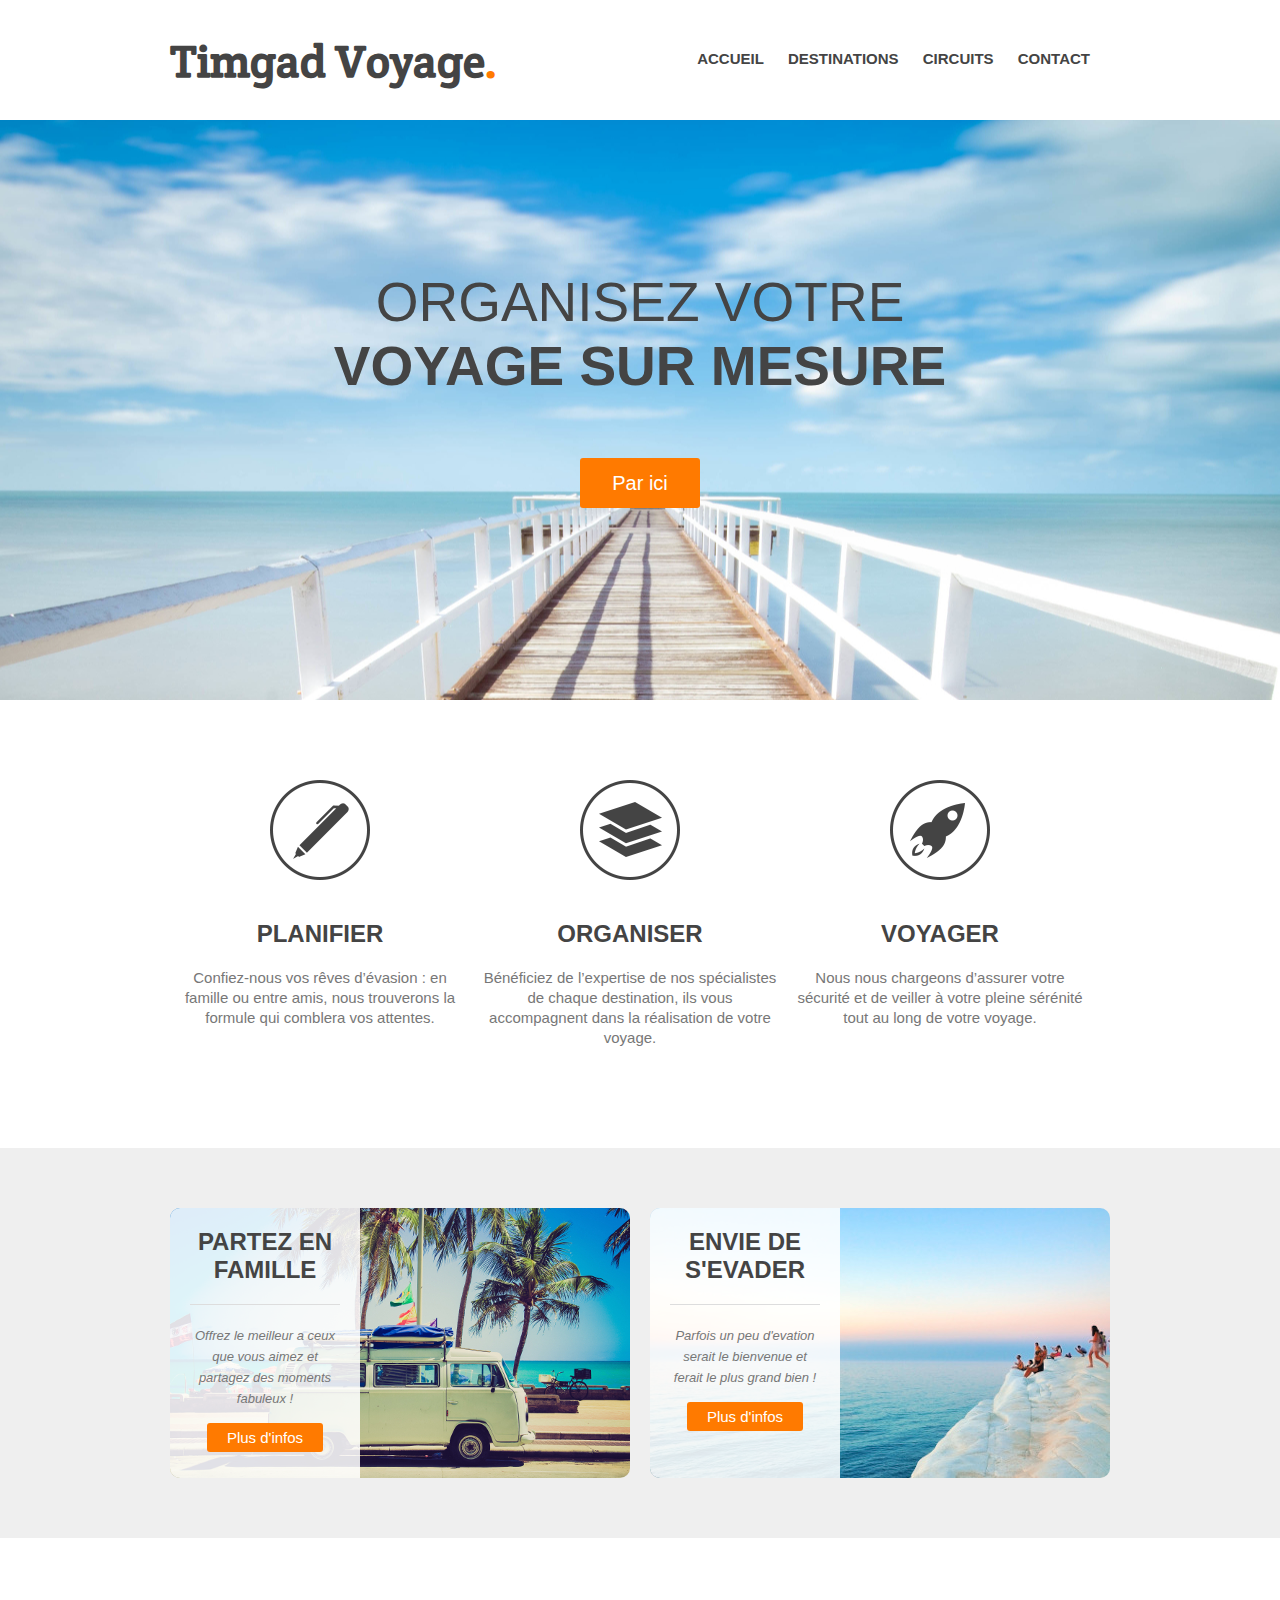
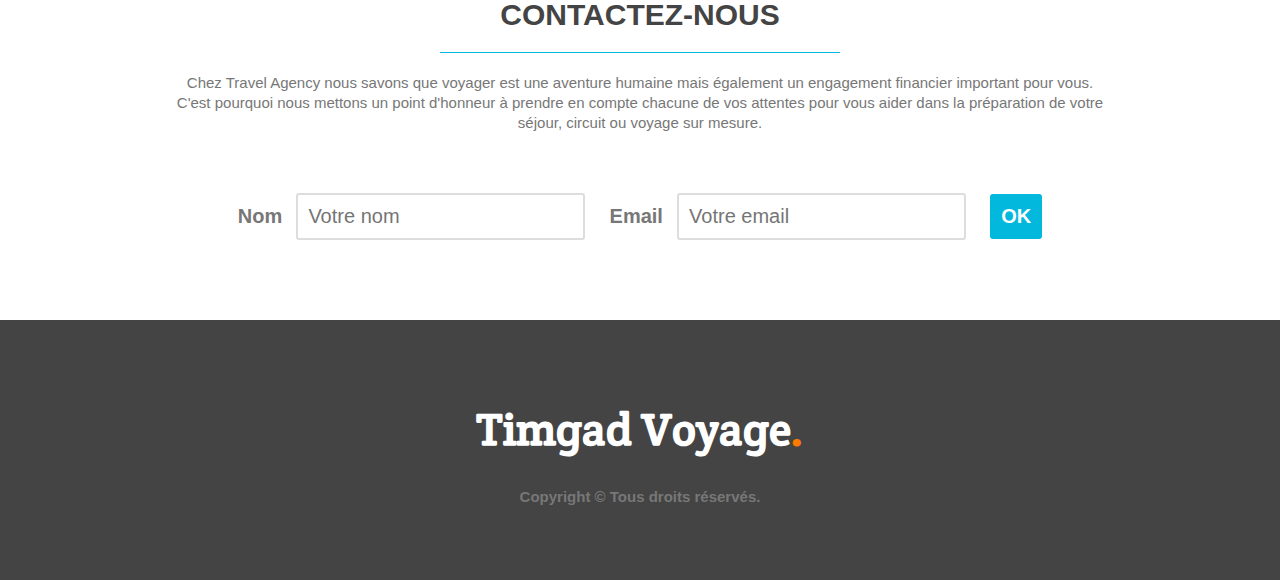
<file: index.html>
<!DOCTYPE html>
<html lang="fr-FR">
<head>
    <meta charset="UTF-8">
    <meta http-equiv="X-UA-Compatible" content="IE=edge">
    <meta name="viewport" content="width=device-width, initial-scale=1.0">
    <link href="styles.css" rel="stylesheet">
    <link href='http://fonts.googleapis.com/css?family=Crete+Round' rel="stylesheet">
    <title>Travel Agency</title>
</head>
<body>
    <header> 
        <div class="wrapper">
            <h1>Timgad Voyage<span class="orange">.</span></h1>
            <nav>
                <ul>
                    <li><a href="#main-image">Accueil</a></li>
                    <li><a href="#steps">Destinations</a></li>
                    <li><a href="#possibilities">Circuits</a></li>
                    <li><a href="#contact">Contact</a></li>
                </ul>
            </nav>
        </div>
    </header>
    
    <section id="main-image">
        <div class="wrapper">
            <h2>Organisez votre<br><strong>voyage sur mesure</strong></h2>
            <a href="video.html" class="button-1" target="_blanck">Par ici</a>
        </div>
    </section>

        <section id="steps">
             <div class="wrapper">
                 <ul>
                    <li id="step-1">
                        <h4>Planifier</h4>
                        <p>Confiez-nous vos rêves d’évasion : en famille ou entre amis, nous trouverons la formule qui comblera vos attentes.</p>
                     </li>
                     <li id="step-2">
                        <h4>Organiser</h4>
                        <p>Bénéficiez de l’expertise de nos spécialistes de chaque destination, ils vous accompagnent dans la réalisation de votre voyage.</p>
                     </li>
                     <li id="step-3">
                        <h4>Voyager</h4>
                        <p>Nous nous chargeons d’assurer votre sécurité et de veiller à votre pleine sérénité tout au long de votre voyage.</p>
                     </li>
                     <div class="clear"></div>
                 </ul>
            </div>
        </section>

        <section id="possibilities">
			<div class="wrapper">
                <article style="background-image: url(./image/article-image-1.jpg);">
                    <div class="overlay">
                        <h4>partez en famille</h4>
                        <p><small>Offrez le meilleur a ceux que vous aimez et partagez des moments fabuleux !</small></p>
                        <a href="#" class="button-2">Plus d'infos</a>
                    </div>                
                </article>

                <article style="background-image: url(./image/article-image-2.jpg);">
                    <div class="overlay">
                        <h4>envie de s'evader</h4>
                        <p><small>Parfois un peu d'evation serait le bienvenue et ferait le plus grand bien !</small></p>
                        <a href="#" class="button-2">Plus d'infos</a>
                    </div>                
                </article>

                <div class="clear"></div>

            </div>
        </section>
        
        <section id="contact">
            <div class="wrapper">
                <h3>Contactez-Nous</h3>
                <p>Chez Travel Agency nous savons que voyager est une aventure humaine mais également un engagement financier important pour vous. C'est pourquoi nous mettons un point d'honneur à prendre en compte chacune de vos attentes pour vous aider dans la préparation de votre séjour, circuit ou voyage sur mesure.</p>
            
                <form>
                    <label for="name">Nom</label>
                    <input type="text" id="name" placeholder="Votre nom">
                    <label for="email">Email</label>
                    <input type="email" id="email" placeholder="Votre email">
                    <input type="submit" value="OK" class="button-3">
                </form>
            </div>
        </section>


    <footer>
        <div class="wrapper">
            <h1>Timgad Voyage<span class="orange">.</span></h1>
            <div class="copyright">Copyright © Tous droits réservés.</div>

        </div>
    </footer>

</body>
</html>
</file>
<file: styles.css>
/* General*/
*
{
    margin: 0;
    padding: 0;
}
body
{
    font-family: Arial,sans-serif;
    font-size: 15px;
}
h1, h2, h3, h4
{
    color: #444;
}
h1
{
    font-family: 'Crete Round', serif;
    font-size: 45px;
}
h2
{
    font-size: 55px;
}
h3
{
    font-size: 30px;
}
h4
{
    font-size: 24px;
/*text-transform: uppercase;*/
}
p
{
    line-height: 20px;
    color: #777;
}
ul{
    list-style: none;
}

a{
    text-decoration: none;
    color: #444;
}

.wrapper
{
    width: 940px;
    margin: 0 auto;
    padding: 0 10px;
}
.orange{
    color: #ff7a00;
}

.clear{
clear: both;
}

small{
    font-size: 13px;
    font-style: italic;
}

/* header*/
header
{
    height: 120px;
}
header h1{
    float: left;
    margin-top: 32px;
}
header nav
{
    float: right;
    margin-top: 50px;
}
header nav ul li
{
    /*float: left;
    display: inline-block;*/
    float: none;
    display: inline-block;
}

header nav ul li a
{
    text-transform: uppercase;
    font-weight: bold;
    margin-right: 20px;
}

/* Main Image*/

#main-image{
    height: 580px;
    background: url('./image/main.jpg') center;    
}
#main-image h2
{
    font-weight: normal;
    text-transform: uppercase;
    text-align: center;
    padding: 150px 0 40px 0;
    margin-bottom: 20px;
}

.button-1
{
    display: block;
    width: 120px;
    height: 50px;
    background: #ff7a00;
    color: #fff;
    font-size: 20px;
    margin: 0 auto;
    line-height: 50px;
    text-align: center;
    border-radius: 3px;
}

.button-1:hover{
    background:#02b8dd ;
    }
/* Steps*/

#steps ul{
margin: 80px 0;

}

#steps ul li
{
    width: 300px;
    float: left;
    padding-top: 140px;
    text-align: center;
    margin-right: 10px;
}
#steps h4
{
    text-transform: uppercase;
    margin-bottom: 20px;
}
#steps p
{
    margin-bottom: 20px;
}
#step-1
{
    background: url('./image/steps-icon-1.png') no-repeat top center;
}
#step-2
{
    background: url('./image/steps-icon-2.png') no-repeat top center;
}
#step-3
{
    background: url('./image/steps-icon-3.png') no-repeat top center;
}


/*possibilities*/

#possibilities {
background-color: #efefef;
padding: 60px 0;

}
#possibilities article
{
    width: 460px;
    height: 270px;
    float: left;
    border-radius: 10px;

}
#possibilities article:first-child{
    margin-right: 20px;
}
.overlay{
    background: rgba(255, 255, 255, 0.87) ;
    height: 100%;
    width: 190px;
    padding: 20px;
    border-radius: 10px 0 0 10px;
    text-align: center;
    box-sizing: border-box;
}
article h4{
    border-bottom: 1px solid #ddd;
    padding-bottom: 20px;
    text-transform: uppercase;
    margin-bottom: 20px;
    text-align:center;
}

#possibilities p{
    text-align:center;
    margin-bottom: 20px;
}
.button-2 {
    color: #fff;
    background-color: #ff7a00;
    padding: 6px 20px;
    border-radius: 3px;

}


.button-2:hover {
    color: #fff;
    background-color: #02b8dd;
}

/*Contact*/

#contact
{
    padding: 60px 0;
    text-align: center;
}
#contact h3
{
    width: 400px;
    text-transform: uppercase;
    margin: 0 auto 20px auto;
    border-bottom: 1px solid #02b8dd;
    padding-bottom: 20px;
}

form
{
    margin: 60px 0 20px 0;
}
label{
    font-weight: bold;
    font-size: 20px;
    margin-right: 10px;
    color: #777;
}
input[type="text"]
{
    padding: 10px;
    font-size: 20px;
    margin-right: 20px;
    border: 2px solid #ddd;
    border-radius: 3px;
}
input[type="email"]
{
    padding: 10px;
    font-size: 20px;
    margin-right: 20px;
    border: 2px solid #ddd;
    border-radius: 3px;
    }
.button-3{
    color: #fff;
    font-size: 20px;
    font-weight: bold;
    padding: 11px;
    background-color: #02b8dd;
    border-style: none;
    border-radius: 3px;
}
.button-3:hover{
    color: #fff;
    background-color: #444;
}

/*Footer*/

footer{
    height: 260px;
    background-color: #444;

}
footer h1
{
    color: #fff;
    text-align: center;
    padding-top: 80px;
}
.copyright{
    text-align: center;
    font-weight: bold;
    padding-top: 30px;
    color: #777;
}

/* VIDEO */

.video-page
{   
    background:#ddd;    
}
iframe
{    

    position: fixed;
    left: calc(50% - 512px);
    top: calc(50% - 360px);
}
.close
{
    color: #444;
    font-size: 50px;
    font-weight: bold;
    top: 4px;
    right: 30px;
    position: fixed ;

}
.close:hover
{
    color: #02b8dd;
}
</file>
